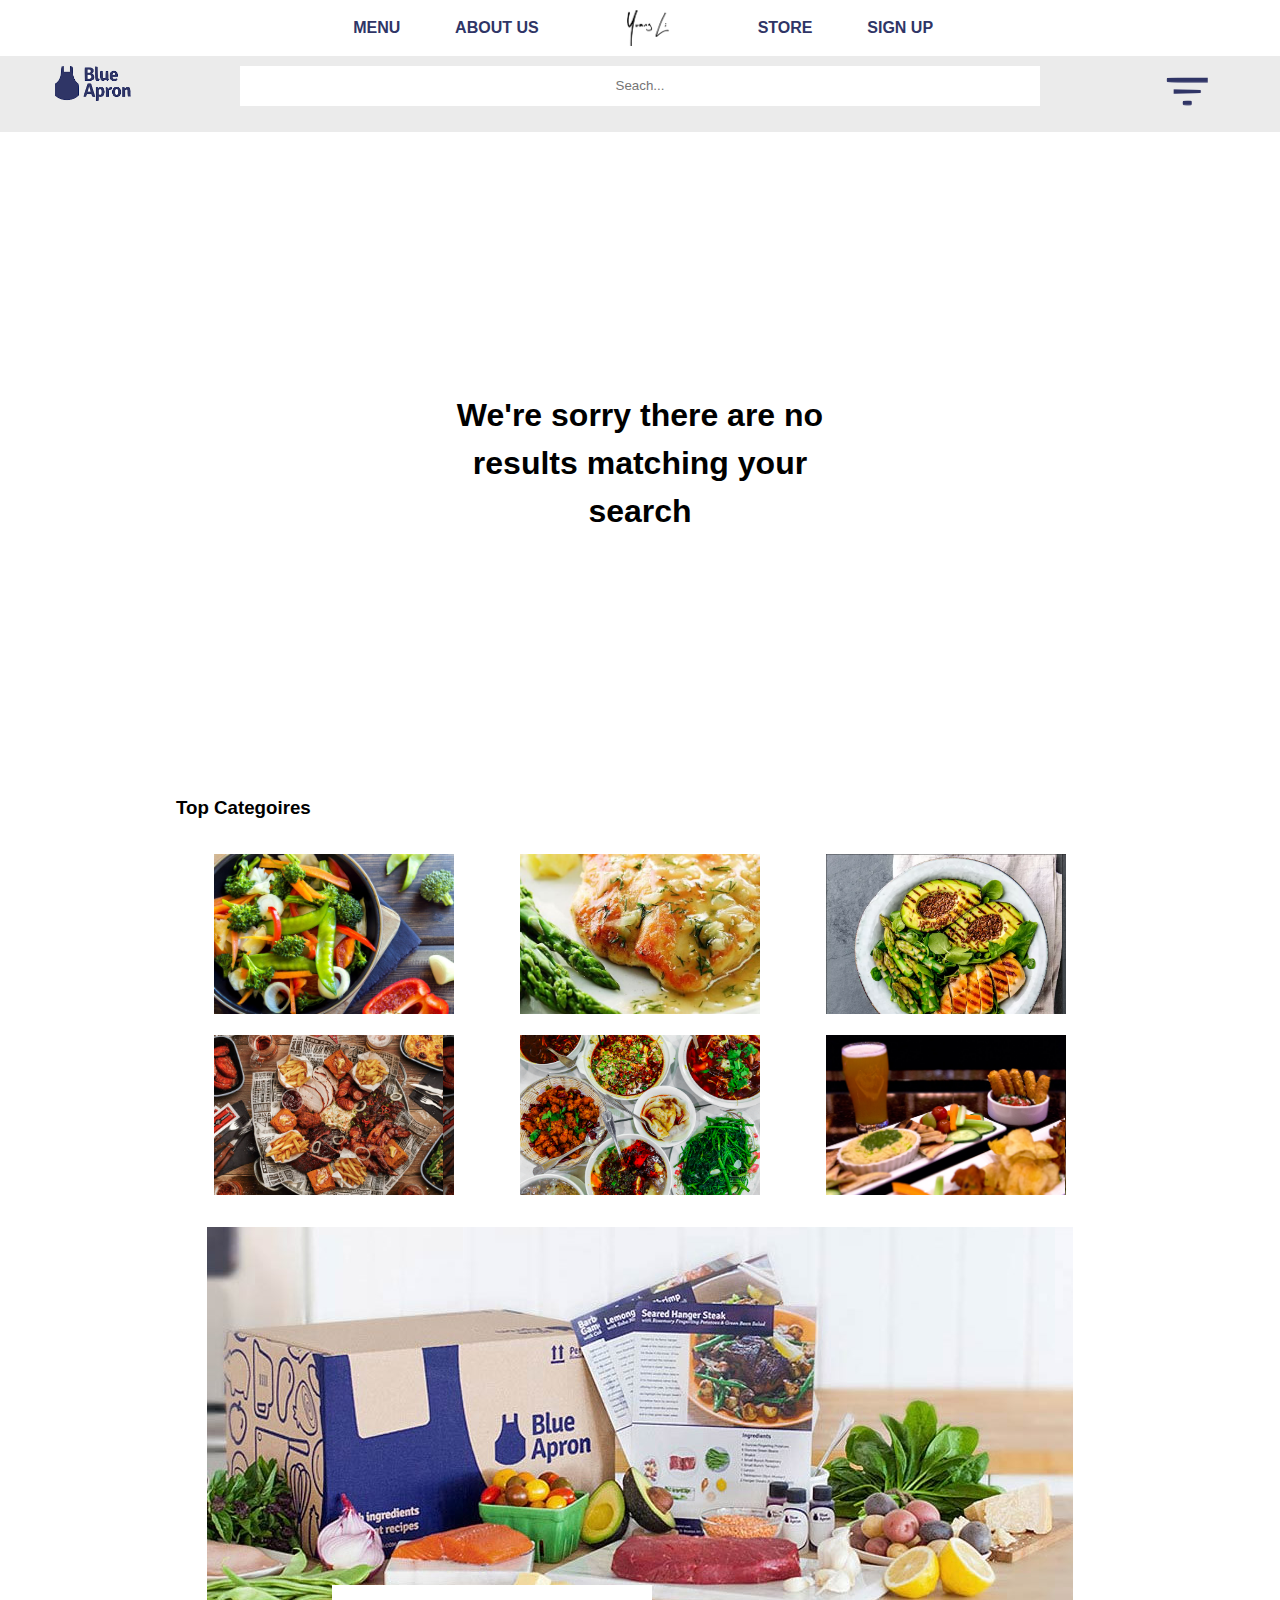
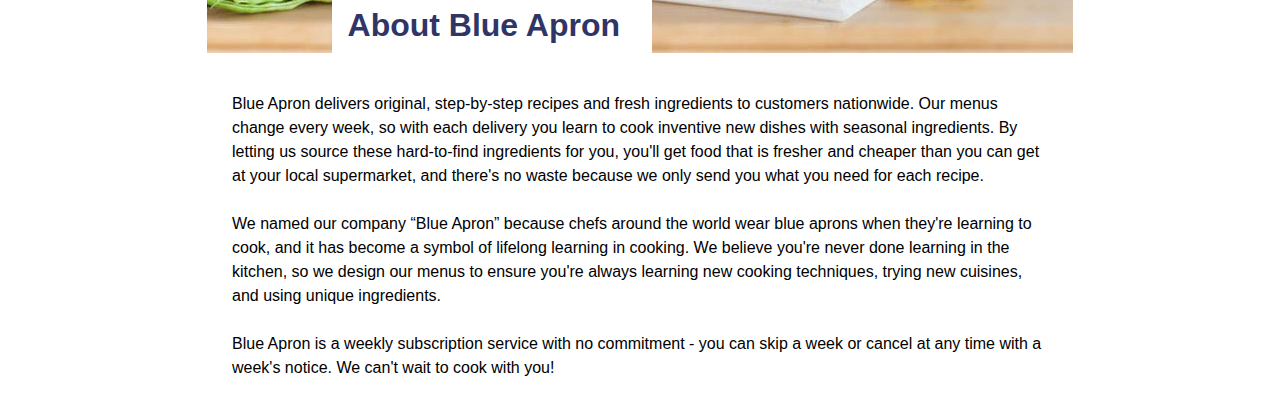
<file: menu_error.html>
<!DOCTYPE html>
<html lang="en">

<head>
    <meta charset="UTF-8">
    <meta name="viewport" content="width=device-width, initial-scale=1.0">
    <meta http-equiv="X-UA-Compatible" content="ie=edge">
    <link rel="stylesheet" href="style.css">
    <title>Menu</title>
</head>

<body>
    <nav>
        <ul class="navbar">
            <li>
                <div class="menu">
                    <img src="img/menu.png" alt="menu">
                </div>
            </li>
            <li id="navtext">
                <a href="menu.html">MENU</a>
            </li>
            <li id="navtext">
                <a href="#">ABOUT US</a>
            </li>
            <li>
                <div class="logo">
                    <a href="index.html">
                        <img src="img/logo_sim.png" alt="logo">
                    </a>
                </div>
            </li>
            <li id="navtext">
                <a href="#">STORE</a>
            </li>
            <li id="navtext">
                <a href="#">SIGN UP</a>
            </li>
            <li>
                <div class="search">
                    <img src="img/search.png" alt="search">
                </div>
            </li>
        </ul>
    </nav>

    <nav>
        <ul class="searchbar">
            <li class="logo2">
                    <img src="img/logo.png" alt="logo">
            </li>
            <li>
                <form>
                    <input type="text" placeholder="Seach..." maxlength="20" id="search">
                    <input type="submit" value="GO" id="submit">
                    <img class="filter" src="img/filter.png" alt="filter">
                </form>
            </li>
            <li class="filter2">
                    <img src="img/filter2.png" alt="filter2">
            </li>
        </ul>
    </nav>

    <main>
        <div class="error">
        <h1>We're sorry there are no results matching your search</h1>
        </div>
        <div class="div3">
            <h3>Top Categoires</h3>
            <div class="cate">
                <div class="cate1">
                    <img src="img/cateVegg.jpg" alt="cate">
                </div>
                <div class="cate2">
                    <img src="img/cateDiet.jpg" alt="cate">
                </div>
                <div class="cate3">
                    <img src="img/cateKeto.png" alt="cate">
                </div>
                <div class="cate4">
                    <img src="img/cateMeatLover.jpg" alt="cate">
                </div>
                <div class="cate5">
                    <img src="img/cateAsians.jpg" alt="cate">
                </div>
                <div class="cate6">
                    <img src="img/cateBar.jpg" alt="cate">
                </div>
            </div>
        </div>

        <div class="div4">
            <div class="about">
                <img src="img/AboutBlueApron.jpg" alt="AboutBlueApron">
                <div class="title2">
                    <h1>About Blue Apron</h1>
                </div>
            </div>
            <p>Blue Apron delivers original, step-by-step recipes and fresh ingredients to customers nationwide. Our menus change
                every week, so with each delivery you learn to cook inventive new dishes with seasonal ingredients. By letting
                us source these hard-to-find ingredients for you, you'll get food that is fresher and cheaper than you can
                get at your local supermarket, and there's no waste because we only send you what you need for each recipe.
                <br>
                <br>We named our company “Blue Apron” because chefs around the world wear blue aprons when they're learning to
                cook, and it has become a symbol of lifelong learning in cooking. We believe you're never done learning in
                the kitchen, so we design our menus to ensure you're always learning new cooking techniques, trying new cuisines,
                and using unique ingredients.
                <br>
                <br>Blue Apron is a weekly subscription service with no commitment - you can skip a week or cancel at any time
                with a week's notice. We can't wait to cook with you!</p>
        </div>
        </div>
    </main>
</body>

</html>
</file>
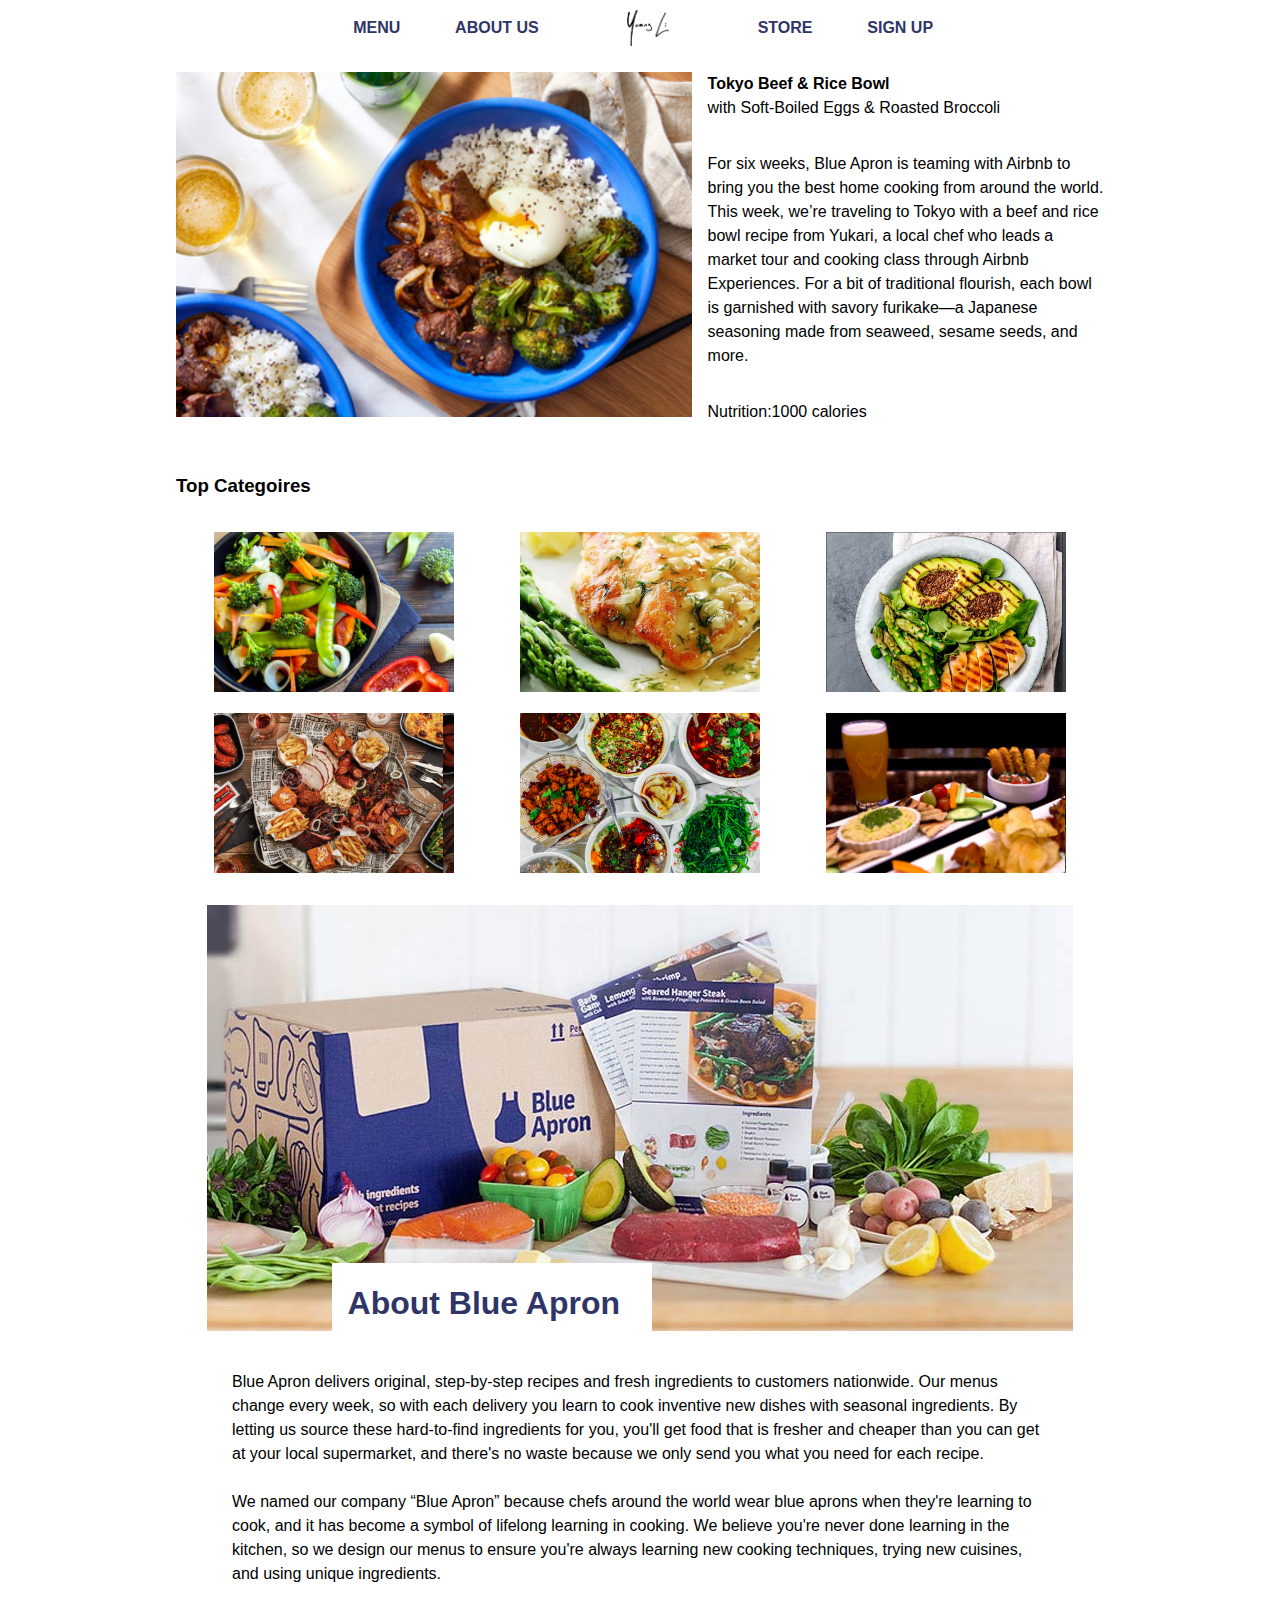
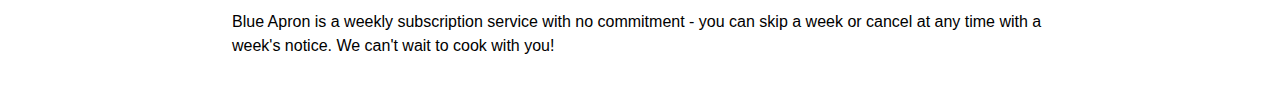
<file: recipe.html>
<!DOCTYPE html>
<html lang="en">

<head>
    <meta charset="UTF-8">
    <meta name="viewport" content="width=device-width, initial-scale=1.0">
    <meta http-equiv="X-UA-Compatible" content="ie=edge">
    <link rel="stylesheet" href="style.css">
    <title>IDM232</title>
</head>

<body>
    <nav>
        <ul class="navbar">
            <li>
                <div class="menu">
                    <img src="img/menu.png" alt="menu">
                </div>
            </li>
            <li id="navtext">
                <a href="menu.html">MENU</a>
            </li>
            <li id="navtext">
                <a href="#">ABOUT US</a>
            </li>
            <li>
                <div class="logo">
                    <a href="index.html">
                        <img src="img/logo_sim.png" alt="logo">
                    </a>
                </div>
            </li>
            <li id="navtext">
                <a href="#">STORE</a>
            </li>
            <li id="navtext">
                <a href="#">SIGN UP</a>
            </li>
            <li>
                <div class="search">
                    <img src="img/search.png" alt="search">
                </div>
            </li>
        </ul>
    </nav>

    <main>
        <div class="recipe">

            <div class="recipeimg">
                <img src="img/tokyobeef.jpg" alt="">
            </div>
            <!-- <div class="nur">
                <img src="http://via.placeholder.com/20x20" alt="">
                <p>30-40mins</p>
                <img src="http://via.placeholder.com/20x20" alt="">
                <p>2-3</p>
            </div> -->
            <div class="recipecap">
                <div class="cap">
                    <h4>Tokyo Beef & Rice Bowl</h4>
                    <p>with Soft-Boiled Eggs & Roasted Broccoli </p>
                    <br>
                    <p>For six weeks, Blue Apron is teaming with Airbnb to bring you the best home cooking from around the world.
                        This week, we’re traveling to Tokyo with a beef and rice bowl recipe from Yukari, a local chef who
                        leads a market tour and cooking class through Airbnb Experiences. For a bit of traditional flourish,
                        each bowl is garnished with savory furikake—a Japanese seasoning made from seaweed, sesame seeds,
                        and more.</p>
                    <br>
                    <p>Nutrition:1000 calories</p>
                </div>

            </div>
        </div>
        <div class="div3">
            <h3>Top Categoires</h3>
            <div class="cate">
                <div class="cate1">
                    <img src="img/cateVegg.jpg" alt="cate">
                </div>
                <div class="cate2">
                    <img src="img/cateDiet.jpg" alt="cate">
                </div>
                <div class="cate3">
                    <img src="img/cateKeto.png" alt="cate">
                </div>
                <div class="cate4">
                    <img src="img/cateMeatLover.jpg" alt="cate">
                </div>
                <div class="cate5">
                    <img src="img/cateAsians.jpg" alt="cate">
                </div>
                <div class="cate6">
                    <img src="img/cateBar.jpg" alt="cate">
                </div>
            </div>
        </div>

        <div class="div4">
            <div class="about">
                <img src="img/AboutBlueApron.jpg" alt="AboutBlueApron">
                <div class="title2">
                    <h1>About Blue Apron</h1>
                </div>
            </div>
            <p>Blue Apron delivers original, step-by-step recipes and fresh ingredients to customers nationwide. Our menus change
                every week, so with each delivery you learn to cook inventive new dishes with seasonal ingredients. By letting
                us source these hard-to-find ingredients for you, you'll get food that is fresher and cheaper than you can
                get at your local supermarket, and there's no waste because we only send you what you need for each recipe.
                <br>
                <br>We named our company “Blue Apron” because chefs around the world wear blue aprons when they're learning to
                cook, and it has become a symbol of lifelong learning in cooking. We believe you're never done learning in
                the kitchen, so we design our menus to ensure you're always learning new cooking techniques, trying new cuisines,
                and using unique ingredients.
                <br>
                <br>Blue Apron is a weekly subscription service with no commitment - you can skip a week or cancel at any time
                with a week's notice. We can't wait to cook with you!</p>
        </div>
        </div>
    </main>
</body>

</html>
</file>
<file: style.css>
*{
	box-sizing: border-box;
	font-family: Arial, Helvetica, sans-serif;
	margin: 0;
	padding: 0;
	line-height: 1.5;
}

.error{
	height: 70vh;
	position: relative;
	text-align: center;
}
.error h1{
	width: 23rem;
	position: absolute;
	top: 50%;
	left: 50%;
	transform: translate(-50%, -50%);
}
.navbar{
	display: flex;
	justify-content: space-between;
	flex-direction: row;
}
ul{
	list-style-type: none;	
}
#navtext a{
	display: none;
	text-decoration: none;
	color: #2f3566;
	font-weight: 550;
}
.searchbar{
	background: #ebebeb;
}
.searchbar li{
	padding: 10px;
	text-align: center;
}
#search{
	text-align: center;
	width: 80%;
	padding: 10px;
	border: none;
}
#submit{
	display: none;
	color: white;
	padding: 7px;
	background: red;
	border: 1px solid #333;
	margin-left: -5px;
	cursor: pointer;
}
#submit:hover{
	background: #333;
	transition: all .4s;
}
form img{
	width: 2rem;
	margin: auto;
}
.logo2{
	display: none;
}
.filter2{
	display: none;
}
#navtext a:hover{
	color: #fe4020;
}
#navtext{
	padding: 1rem 0;
}
main{
	padding: 1rem;
}
img{
	max-width: 100%;
	max-height: 100%;
}
.menu{
	grid-area: menu;
	height: 3.5rem;
	padding: .6rem;
}
.logo{
	padding: .6rem;
	height: 3.5rem;
	grid-area: logo;
	text-align: center;
}
.search{
	padding: .6rem;
	height: 3.5rem;
	grid-area: search;
}
center{
	font-size: 1.2rem;
	width: 70%;
	margin: 1rem auto;
}
.intro{
	grid-area: intro;	
	position: relative;
	text-align: center;
}
.title1{
	width: 23rem;
	padding: 1rem;
	background-color: #fff;
	text-align: center;
	position: absolute;
	top: 50%;
	left: 50%;
	transform: translate(-50%, -50%);
	color: #2f3566;
}
.about{
	position: relative;
	text-align: center;
	padding: 1rem;
}
.title2{
	width: 20rem;
	padding: 1rem;
	background-color: #fff;
	text-align: left;
	position: absolute;
	top: 89%;
	left: 34%;
	transform: translate(-50%, -50%);
	color: #2f3566;
}
.cate{
	width: auto;
	margin: 0 auto;
}
.div4 p{
	max-width: 30rem;
	margin: auto;
	padding: 1rem 2rem;
	line-height: 1.5;
}

button{
	width: 8rem;
	height: 2rem;
	border: 0;
	background-color: #fe4020;
	color: #fff;
	margin: 1rem 0 0 0;
}
.rcp{
	display: flex;
}
.rcpimg{
	display: inline-block;
	width: 50%;
}
.rcp{
	padding: 1rem;
}
.rcp img{
}
h3{
	padding: 1rem 0;
}

.nur{
	padding: 1rem 0 0 1rem;
	display: flex;
}
.nur *{
	padding: 0 4px;
}
.cap{
	padding: 0 0 0 1rem;
}
.cap{
	line-height: 2;
}
.rcpcap{
	display: inline-block;
	width: 50%;
	font-size: 80%;
}
.cate{	
	padding: 1rem;
	display: grid;
	grid-gap: 1.3rem;
	grid-row-gap:1.3rem;
}
.cate p{
	margin: 4rem 0;
	font-size: 1.5rem;
	color: white;
	text-align: center;
}

.cate1{
	background: linear-gradient( rgba(0, 0, 0, 0.5), rgba(0, 0, 0, 0.5) ), url('img/cateVegg.jpg');
}
.cate2{
	background: linear-gradient( rgba(0, 0, 0, 0.5), rgba(0, 0, 0, 0.5) ), url('img/cateDiet.jpg');

}
.cate3{
	background: linear-gradient( rgba(0, 0, 0, 0.5), rgba(0, 0, 0, 0.5) ), url('img/cateKeto.png');

}
.cate4{
	background: linear-gradient( rgba(0, 0, 0, 0.5), rgba(0, 0, 0, 0.5) ), url('img/cateMeatLover.jpg');

}
.cate5{
	background: linear-gradient( rgba(0, 0, 0, 0.5), rgba(0, 0, 0, 0.5) ), url('img/cateAsians.jpg');

}
.cate6{
	background: linear-gradient( rgba(0, 0, 0, 0.5), rgba(0, 0, 0, 0.5) ), url('img/cateBar.jpg');

}
.cate1,.cate2,.cate3,.cate4,.cate5,.cate6{
	text-decoration: none;
	margin: auto;
	width: 100%;
	height: 10em;
	background-size: cover;		
}
#introimg2{
display: none;
}

.recipe{
	margin: auto;
	padding-bottom:2rem ;
}
.recipeimg img{
	width: 100%;
		margin: auto;
}
.recipecap, .nur{
	width: 100%;
	margin: auto;
}
.ingrident{
	text-align: center;
}



/* Instruction Page */
.instruction p{
	margin: .5rem 0 1rem 0;
}
@media screen and (min-width: 768px){
.instruction{
	margin: 1rem 4rem;
}
.cate1,.cate2,.cate3,.cate4,.cate5,.cate6{
	margin: auto;
	width: 15rem;
	background-size: contain;
}
.cate{
grid-template-columns: repeat(auto-fill, minmax(15rem, .5fr));
}
.recipe{
	width: 70%;
}
*{
	/* background-color: #bbb; */
}
#search{
	width: 60%;
}
#introimg1{
	display: none;
}
#introimg2{
display: block;
}

.weekly{
	display: flex;
	flex-wrap: wrap;

}
.rcp{
	/* min-width: 10rem; */
	max-width: 50%;
}
.div4 p{
	max-width: 40rem;
}
}

@media screen and (min-width: 1024px) {
	.Rcap{
		padding: 0 0 0 2rem;
	}

	.recipe{
		width: 100%;
		display: flex;
	}
	.recipeimg{
	width: 100%;
	margin: auto;
	}
	.recipecap, .nur{
		width: 80%;
		margin: auto;
	}
	form{
		width: 50rem;
	}
	#search{
		width: 100%;
	}
	form img{
		display: none;
	}
	.logo2, .filter2{
		width: 6rem;
		display: inline;
	}
	.filter img{
		display: none;
	}
	.filter2{
		padding: 0;
	}
	.searchbar{
		justify-content: space-around;
		display: flex;

	}
	.menu, .search{
		padding: 0 7rem;
		visibility: hidden;
	}
	#navtext a{
		display: inline;
	}
	main{
		width: 60rem;
		margin: auto;
	}
	.div4 p{
		max-width: 55rem;
	}

}
</file>
